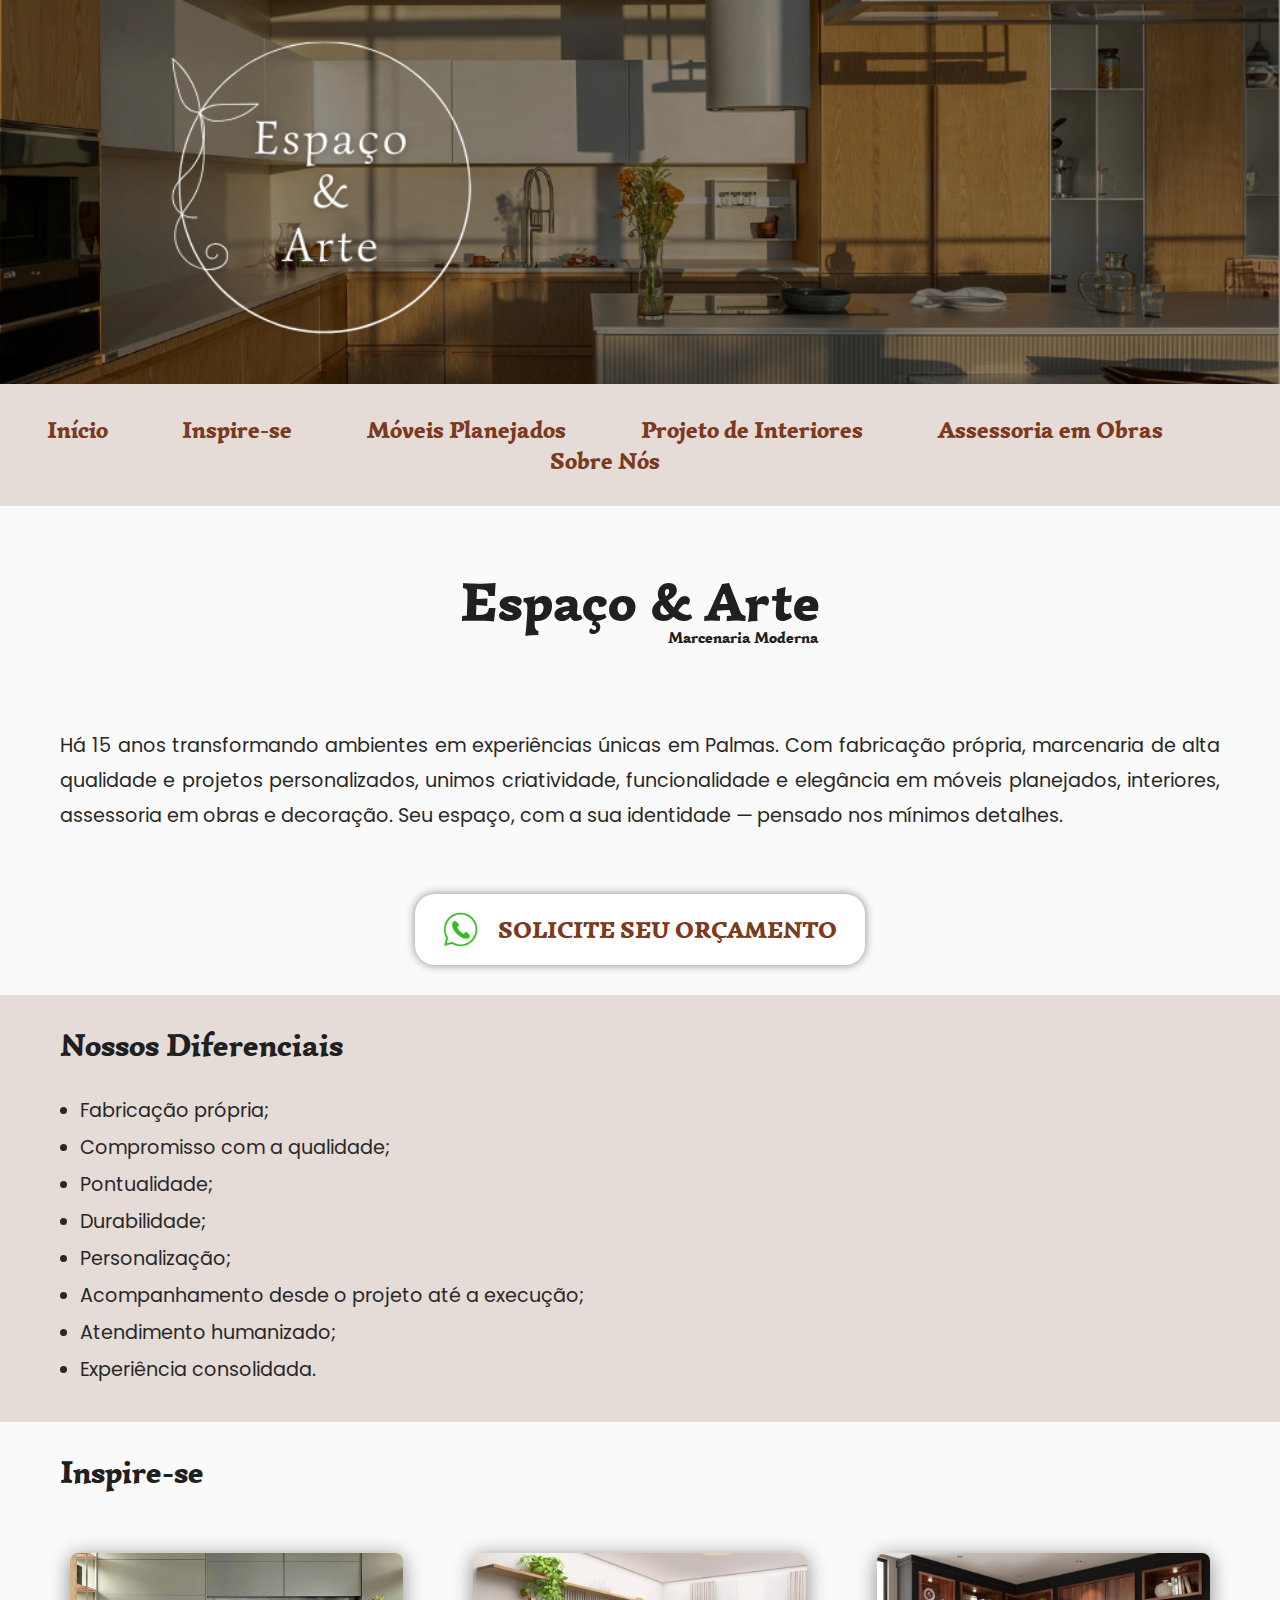
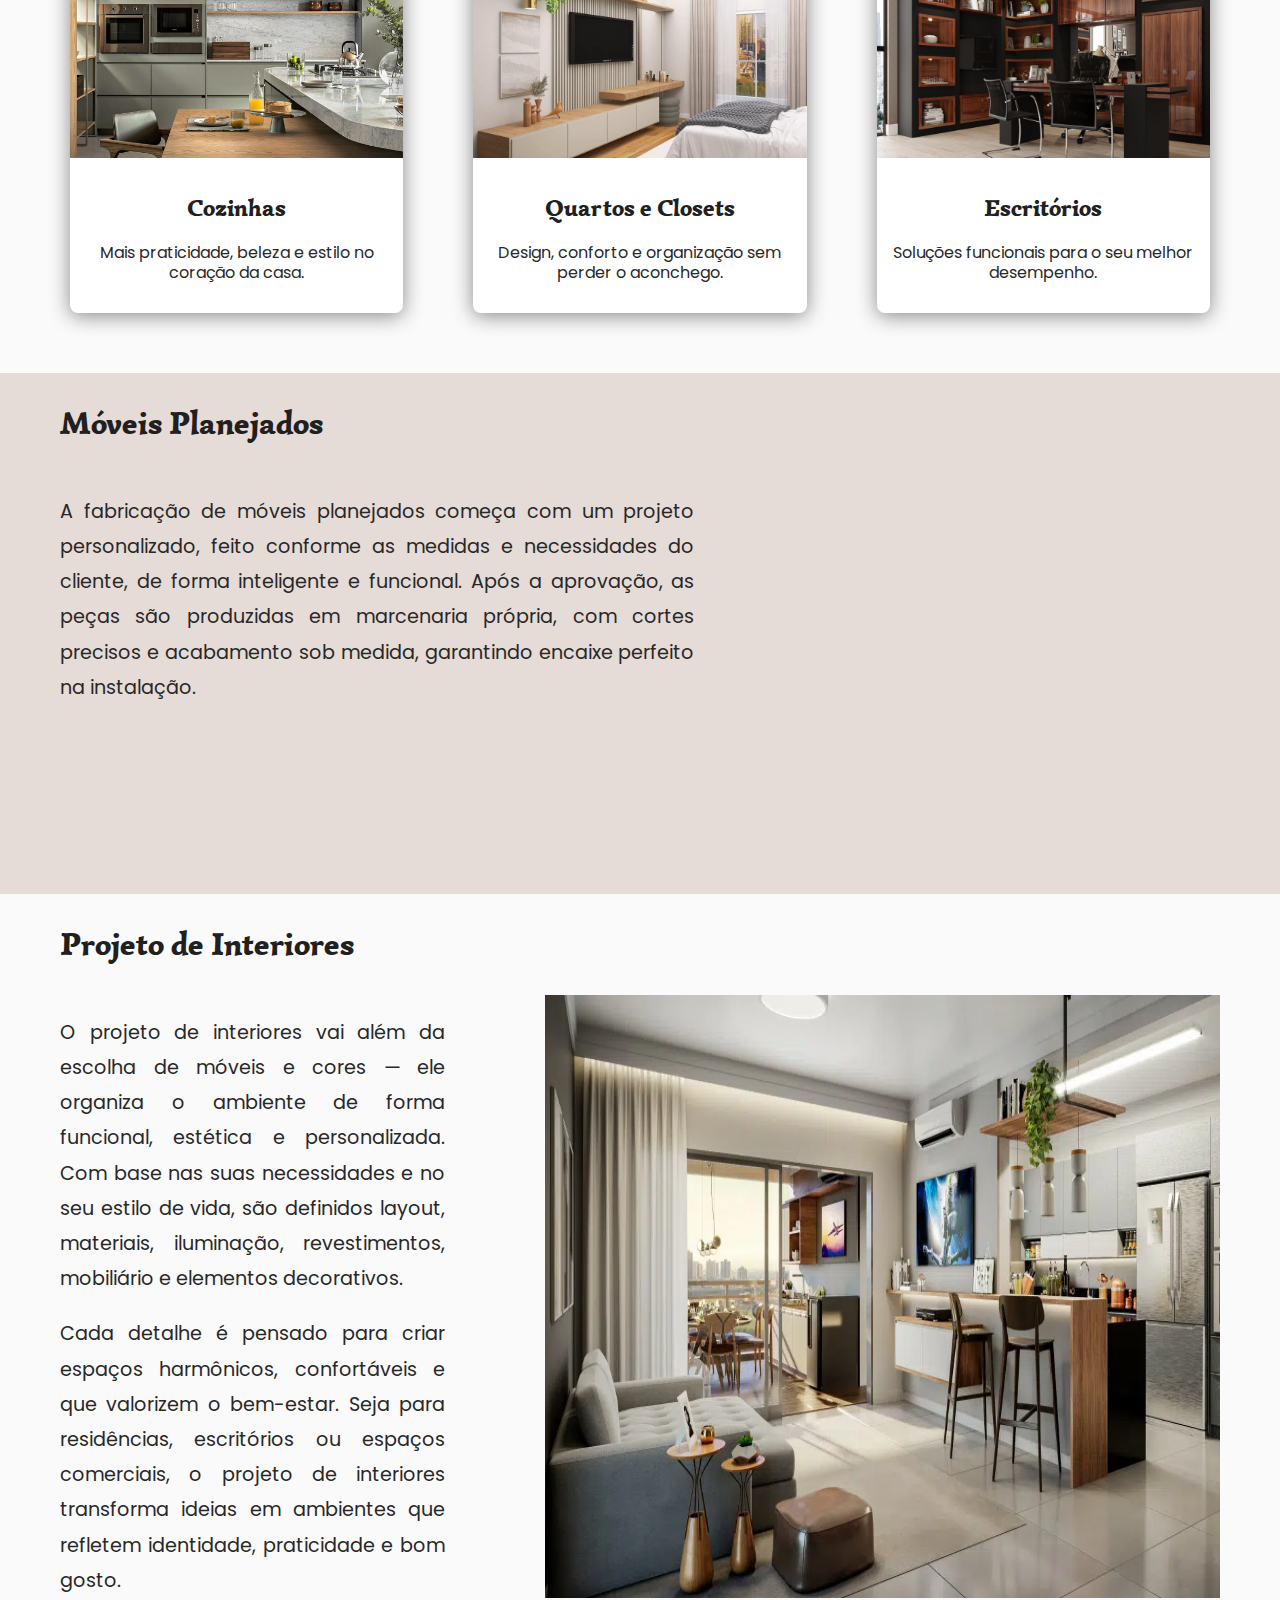
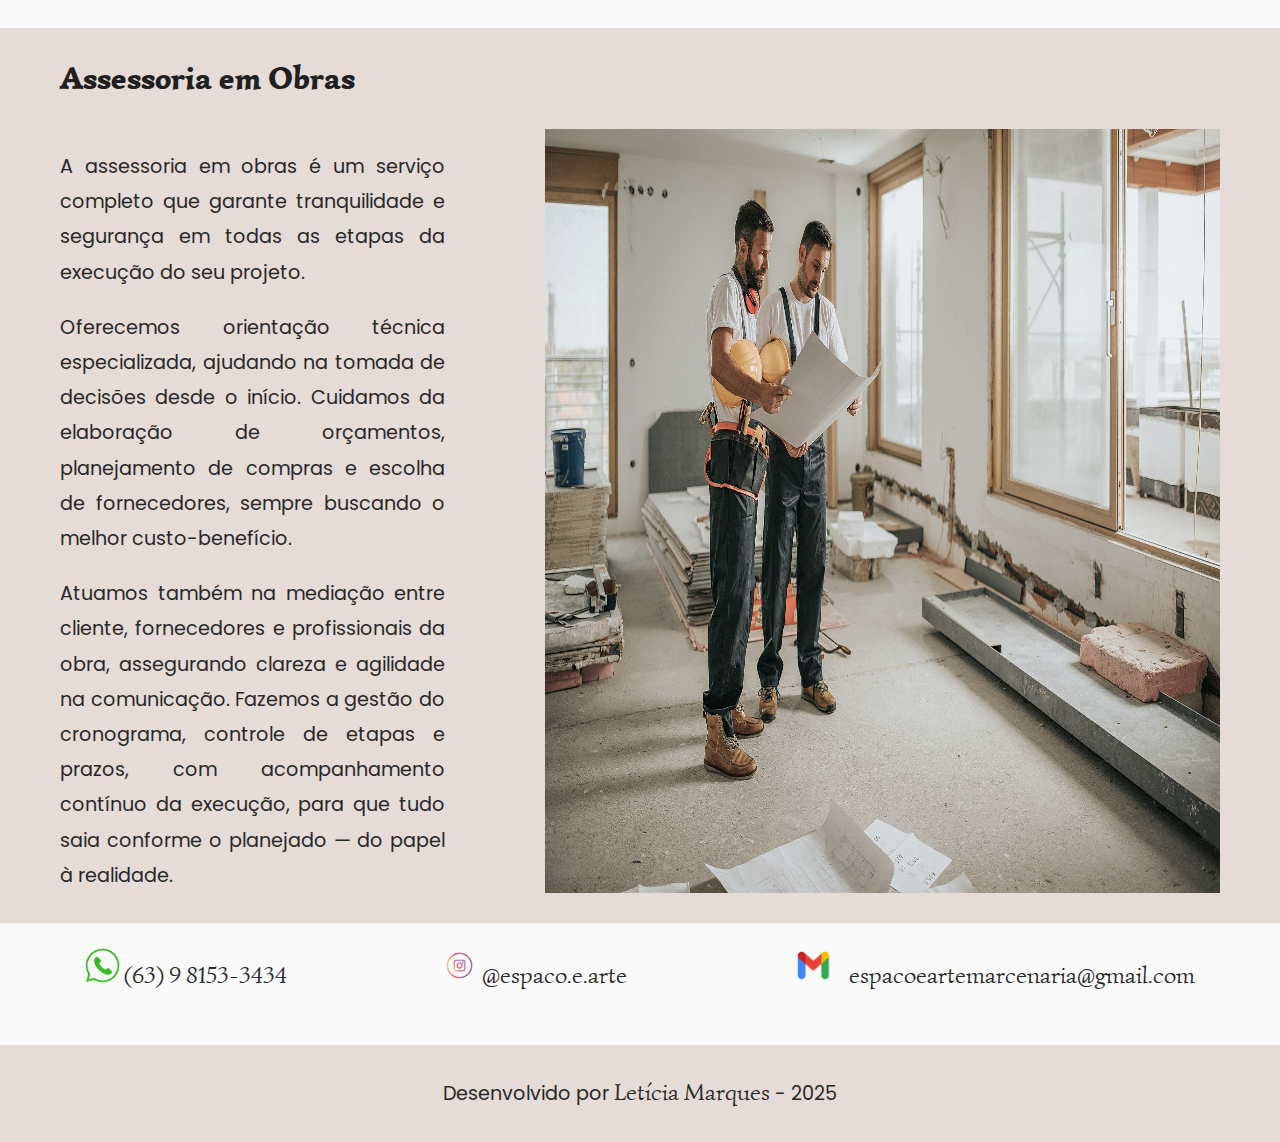
<file: index.html>
<!DOCTYPE html>
<html lang="pt-br">
    <head>
        <meta charset="UTF-8">
        <meta name="viewport" content="width=device-width, initial-scale=1.0">
        <meta name="author" content="Letícia Meneses Marques">
        <meta name="keywords"
            content="Móveis planejados, projeto, interiores, design, arquitetura, arquiteta, reforma, obras, móveis sob medida, marcenaria, marceneiro, palmas, assessoria em obras">
        <title>Espaço e Arte</title>
        <link rel="stylesheet" href="style.css">

    </head>
    <body>

        <header>
            <img src="img/banner.png" />
        </header>

        <nav>
            <a class="a-menu" href="index.html">Início</a>
            <a class="a-menu" href="index.html#pag-inspirese"> Inspire-se </a>
            <a class="a-menu" href="index.html#pag-planejados"> Móveis
                Planejados </a>
            <a class="a-menu" href="index.html#pag-interiores"> Projeto de
                Interiores </a>
            <a class="a-menu" href="index.html#pag-assessoria"> Assessoria em
                Obras </a>
            <a class="a-menu" href="sobre.html"> Sobre Nós </a>
        </nav>

        <main>

            <div class="titulo">
                <h1>Espaço & Arte</h1>
                <span id="marcenaria-span">Marcenaria Moderna</span>
            </div>

            <p>Há 15 anos transformando ambientes em experiências únicas em
                Palmas.
                Com fabricação própria, marcenaria de
                alta qualidade e projetos personalizados, unimos criatividade,
                funcionalidade e elegância em móveis planejados,
                interiores, assessoria em obras e decoração. Seu espaço, com a
                sua
                identidade — pensado nos mínimos detalhes.</p>

            <a id="botao-orcamento" href='http://wa.me/5563981533434'
                target="_blank"> <img src="img/whats.png"><h3>SOLICITE SEU ORÇAMENTO</h3></a>

        </main>

        <article id="pag-diferenciais">

            <h2>Nossos Diferenciais</h2>

            <ul>
                <li>Fabricação própria;</li>
                <li>Compromisso com a qualidade;</li>
                <li>Pontualidade;</li>
                <li>Durabilidade;</li>
                <li>Personalização;</li>
                <li>Acompanhamento desde o projeto até a execução;</li>
                <li>Atendimento humanizado;</li>
                <li>Experiência consolidada.</li>
            </ul>
        </article>

        <section id="pag-inspirese">

            <h2>Inspire-se</h2>

            <div class="container">

                <div class="card">
                    <img src="img/cozinha3.jpg" />

                    <div class="card-content">
                        <h3>Cozinhas</h3>
                        <p>Mais praticidade, beleza e estilo no coração da
                            casa.</p>
                    </div>

                </div>

                <div class="card">
                    <img src="img/quarto1.jpeg" />

                    <div class="card-content">
                        <h3>Quartos e Closets</h3>
                        <p>Design, conforto e organização sem perder o
                            aconchego.</p>
                    </div>

                </div>

                <div class="card">
                    <img src="img/escritorio1.jpg" />

                    <div class="card-content">
                        <h3>Escritórios</h3>
                        <p>Soluções funcionais para o seu melhor desempenho.</p>
                    </div>

                </div>
            </div>

        </section>

        <article id="pag-planejados">
            <h2>Móveis Planejados</h2>

            <div class="container-texto">
                <p> A fabricação de móveis planejados começa com um projeto
                    personalizado, feito conforme as medidas e necessidades
                    do
                    cliente, de forma inteligente e funcional. Após a
                    aprovação,
                    as peças são produzidas em marcenaria própria, com
                    cortes
                    precisos e acabamento sob medida, garantindo encaixe
                    perfeito na instalação.</p>

                <iframe
                    src="https://www.youtube.com/embed/E26chMuo71I?si=bx_X67eoq8oQI2LZ"
                    title="YouTube video player" frameborder="0"
                    allow="accelerometer; autoplay; clipboard-write; encrypted-media; gyroscope; picture-in-picture; web-share"
                    referrerpolicy="strict-origin-when-cross-origin"
                    allowfullscreen></iframe>
            </div>

        </article>

        <article id="pag-interiores">
            <h2>Projeto de Interiores</h2>

            <div class="container-texto">

                <div>

                    <p>O projeto de interiores vai além da escolha de móveis
                        e
                        cores
                        — ele organiza o ambiente de forma funcional,
                        estética e
                        personalizada. Com base nas suas necessidades e no
                        seu
                        estilo de vida, são definidos layout, materiais,
                        iluminação,
                        revestimentos, mobiliário e elementos
                        decorativos.</p>

                    <p>Cada detalhe é pensado para criar espaços harmônicos,
                        confortáveis e que valorizem o bem-estar. Seja para
                        residências, escritórios ou espaços comerciais, o
                        projeto de
                        interiores transforma ideias em ambientes que
                        refletem
                        identidade, praticidade e bom gosto.</p>

                </div>

                <img src="img/salaintegrada.png">
            </div>

        </article>

        <article id="pag-assessoria">
            <h2>Assessoria em Obras</h2>

            <div class="container-texto">

                <div>
                    <p>A assessoria em obras é um serviço completo que
                        garante
                        tranquilidade e segurança em todas as etapas da
                        execução
                        do
                        seu projeto.</p>

                    <p>Oferecemos orientação técnica especializada, ajudando
                        na
                        tomada de decisões desde o início. Cuidamos da
                        elaboração
                        de orçamentos, planejamento de compras e escolha de
                        fornecedores, sempre buscando o melhor
                        custo-benefício.</p>

                    <p>Atuamos também na mediação entre cliente,
                        fornecedores e
                        profissionais da obra, assegurando clareza e
                        agilidade
                        na
                        comunicação. Fazemos a gestão do cronograma,
                        controle de
                        etapas e prazos, com acompanhamento contínuo da
                        execução, para que tudo saia conforme o planejado —
                        do
                        papel à realidade.</p>
                </div>

                <img src="img/obra.jpeg">

            </div>

        </article>

        <section id="rodape">
            <div id="rodape-texto">

                <div>
                    <a href="http://wa.me/5563981533434"
                        target="_blank">
                        <img src="img/whats.png"></a>
                    <a class="a-link" href="http://wa.me/5563981533434" target="_blank">(63) 9
                        8153-3434</a>
                </div>

                <div>
                    <a href="https://www.instagram.com/espaco.e.arte/"
                        target="_blank">
                        <img src="img/insta.png">
                    </a>
                    <a class="a-link" href="https://www.instagram.com/espaco.e.arte/"
                        target="_blank">@espaco.e.arte</a>
                </div>

                <div>
                    <a href="mailto:espacoeartemarcenaria@gmail.com">
                        <img src="img/gmail.png">
                    </a>
                    <a class="a-link" href="mailto:espacoeartemarcenaria@gmail.com"
                        target="_blank">espacoeartemarcenaria@gmail.com</a>
                </div>

            </div>
        </section>

        <footer>
            <p align="center">Desenvolvido por <a class="a-link" 
                    href="https://www.instagram.com/ignota.garota/"
                    target="_blank"> Letícia Marques </a> - 2025 </p>
        </footer>

    </body>
</html>
</file>
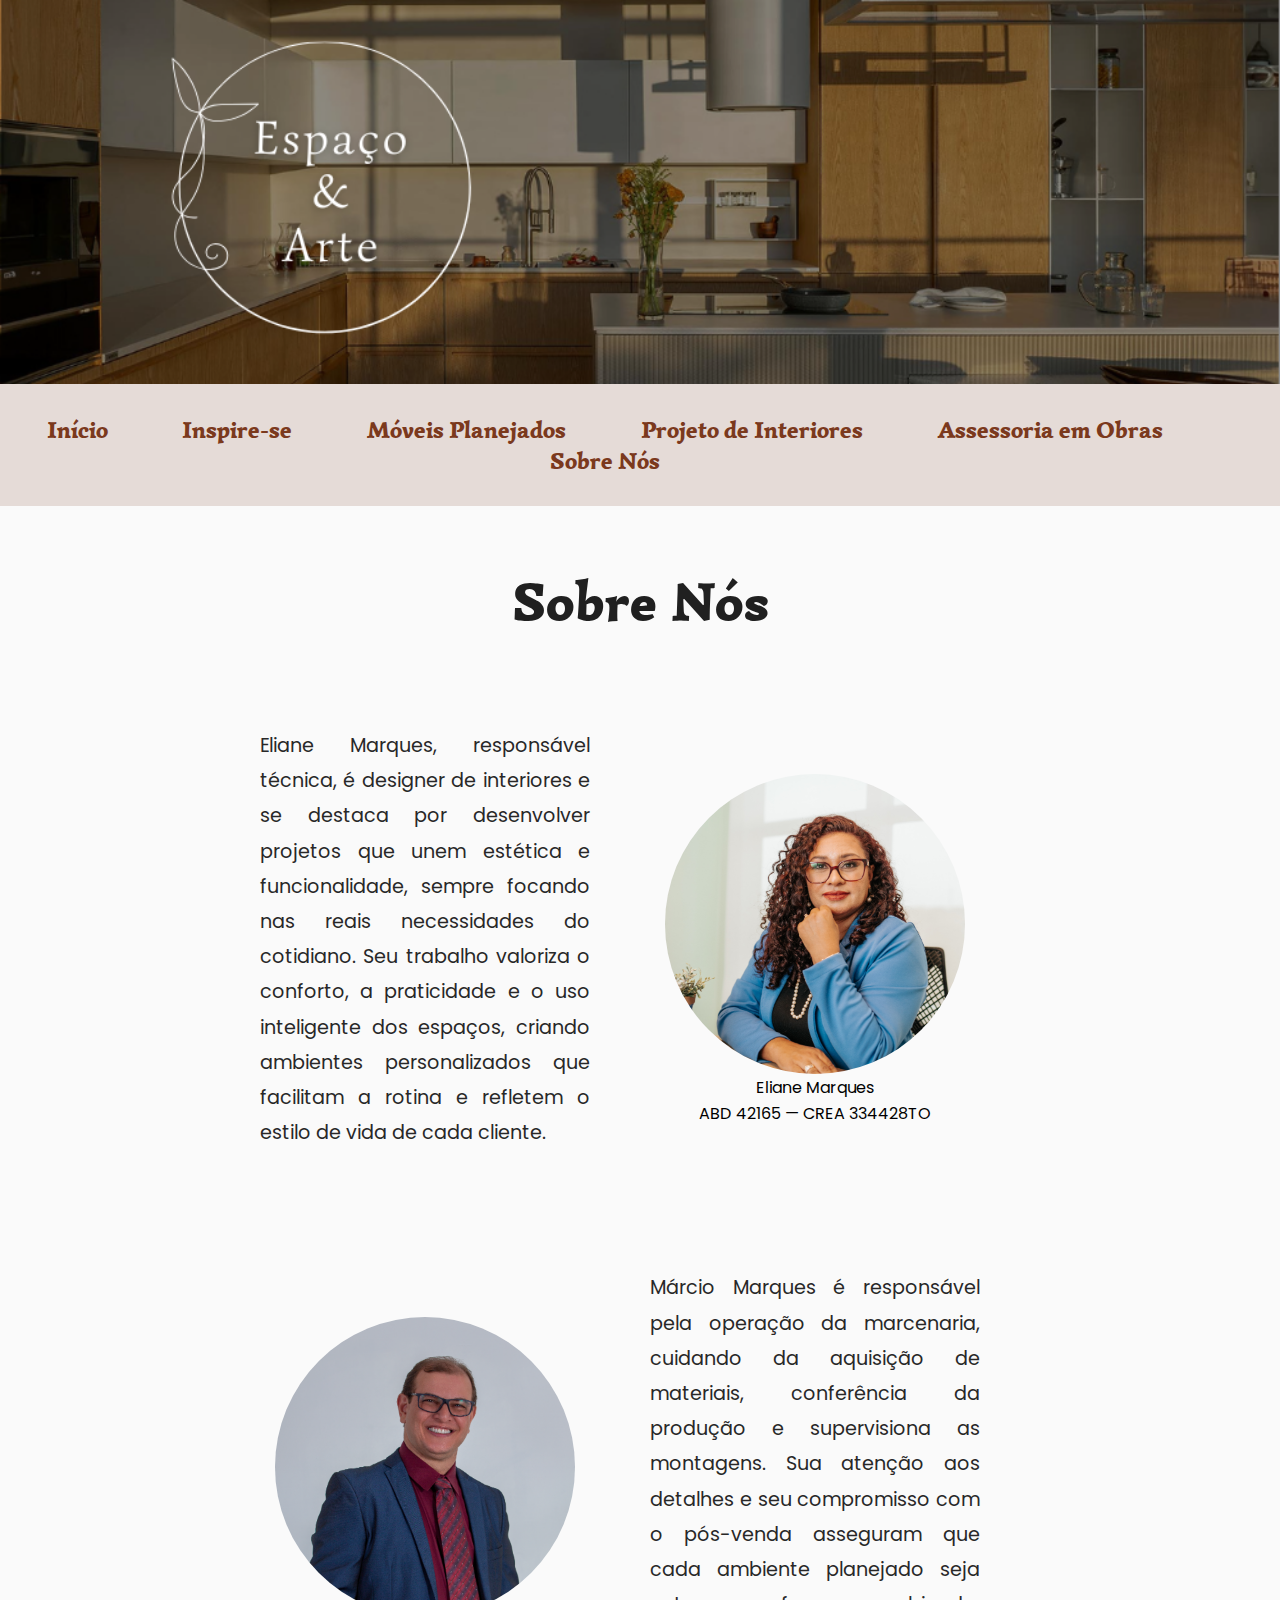
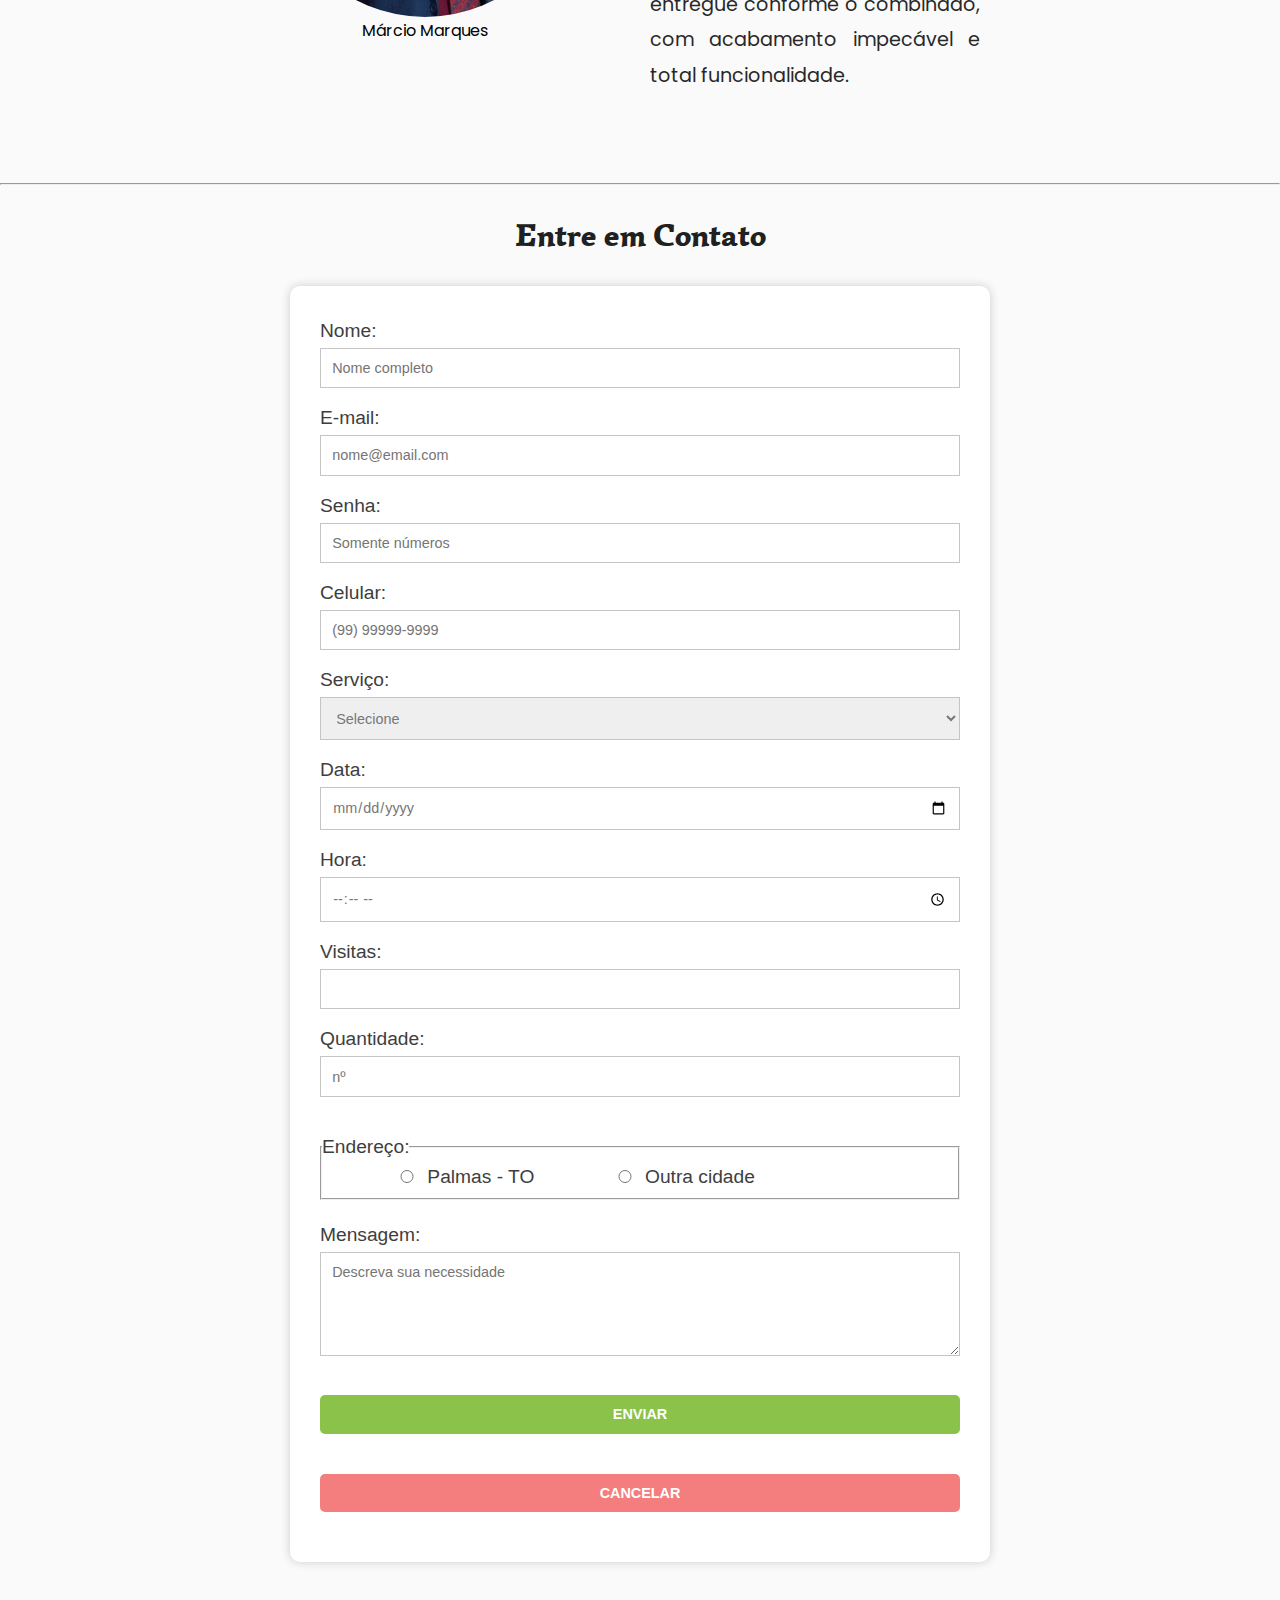
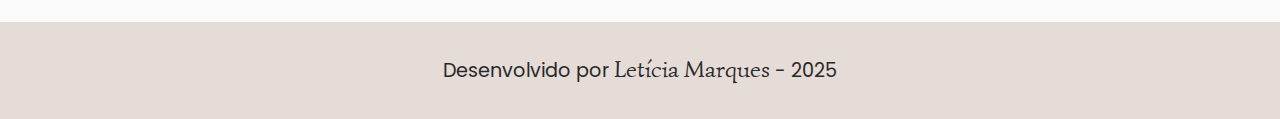
<file: sobre.html>
<!DOCTYPE html>
<html lang="pt-br">
    <head>
        <meta charset="UTF-8">
        <meta name="viewport" content="width=device-width, initial-scale=1.0">
        <meta name="author" content="Letícia Meneses Marques">
        <meta name="keywords"
            content="Móveis planejados, projeto, inteiores, design, arquitetura, arquiteta, reforma, obras, móveis sob medida, marcenaria, marceneiro, palmas, assessoria em obras">
        <title>Contato</title>
        <link rel="stylesheet" href="style.css">

    </head>
    <body>

        <header>
            <img src="img/banner.png" />
        </header>

        <nav>
            <a class="a-menu" href="index.html">Início</a>
            <a class="a-menu" href="index.html#pag-inspirese"> Inspire-se </a>
            <a class="a-menu" href="index.html#pag-planejados"> Móveis
                Planejados </a>
            <a class="a-menu" href="index.html#pag-interiores"> Projeto de
                Interiores </a>
            <a class="a-menu" href="index.html#pag-assessoria"> Assessoria em
                Obras </a>
            <a class="a-menu" href="sobre.html"> Sobre Nós </a>
        </nav>

        <h1 id="titulo-sobre">Sobre Nós</h1>

        <main>

            <div class="sobre-texto">
                <p id="texto-eliane">Eliane Marques, responsável técnica, é
                    designer de interiores e
                    se destaca por desenvolver projetos que unem estética e
                    funcionalidade, sempre focando nas reais necessidades do
                    cotidiano. Seu trabalho valoriza o conforto, a praticidade e
                    o
                    uso inteligente dos espaços, criando ambientes
                    personalizados
                    que facilitam a rotina e refletem o estilo de vida de cada
                    cliente.</p>

                <div id="eliane-img">
                    <img class="sobre-img" src="img/eliane.png">
                    <span>Eliane Marques</span>
                    <span>ABD 42165 — CREA 334428TO</span>
                </div>
            </div>

            <div class="sobre-texto">
                <div id="marcio-img">
                    <img class="sobre-img" src="img/marcio.png">
                    <span>Márcio Marques</span>
                </div>

                <p id="texto-marcio">Márcio Marques é responsável pela operação
                    da marcenaria,
                    cuidando da aquisição de materiais, conferência da produção
                    e
                    supervisiona as montagens. Sua atenção aos detalhes e seu
                    compromisso com o pós-venda asseguram que cada ambiente
                    planejado seja entregue conforme o combinado, com acabamento
                    impecável e total funcionalidade.</p>

            </div>

        </main>

        <hr id="contato">

        <h2 id="entre-em-contato"> Entre em Contato</h2>

        <form name="contato" method="get">

            <label for="nome">Nome:</label>
            <input type="text" name="nome" maxlength="50"
                placeholder="Nome completo" required>

            <label for="email" type>E-mail:</label>
            <input type="email" name="email" maxlength="50"
                placeholder="nome@email.com" required>

            <label for="senha">Senha:</label>
            <input id="senha" type="password" name="senha"
                placeholder="Somente números">

            <label for="celular">Celular:</label>
            <input id="celular" type="tel" name="celular"
                placeholder="(99) 99999-9999" pattern="^\(\d{2}\)\d{5}-\d{4}$"
                maxlength="14" />

            <label for="servico">Serviço:</label>
            <select name="servico">
                <option value>Selecione</option>
                <option value="marcenaria">Marcenaria</option>
                <option value="projetos">Projeto de Interiores</option>
                <option value="assessoria">Assessoria em Obras</option>
            </select>

            <label for="data">Data:</label>
            <input type="date" name="data" />

            <label for="hora">Hora:</label>
            <input type="time" name="hora" />

            <label for="aulas">Visitas:</label>
            <input type="number" name="visitas" min="1" max="10" step="1" />

            <label for="qntd">Quantidade:</label>
            <input type="number" name="qntd" min="1" max="5"
                step="1" placeholder="nº">

            <fieldset>
                <legend>Endereço:</legend>
                <input type="radio" name="endereco" value="palmas">
                <label for="palmas">Palmas - TO</label>
                <input type="radio" name="endereco" value="outra">
                <label for="outra">Outra cidade</label>
            </fieldset>

            <label for="msg">Mensagem:</label>
            <textarea name="msg" cols="75" rows="5"
                placeholder="Descreva sua necessidade"></textarea>

            <input type="submit" name="btn-salvar" value="ENVIAR">
            <input type="reset" name="btn-cancelar" value="CANCELAR">
        </form>

        <footer>
            <p align="center">Desenvolvido por <a class="a-link"
                    href="https://www.instagram.com/ignota.garota/"
                    target="_blank"> Letícia Marques </a> - 2025 </p>
        </footer>

    </body>
</html>
</file>
<file: style.css>
@import url("https://fonts.googleapis.com/css2?family=Poppins:ital,wght@0,100;0,200;0,300;0,400;0,500;0,600;0,700;0,800;0,900;1,100;1,200;1,300;1,400;1,500;1,600;1,700;1,800;1,900&family=Simonetta:ital,wght@0,400;0,900;1,400;1,900&display=swap");

*{
  margin: 0;
  padding: 0;
  box-sizing: border-box;
}

html{
  scroll-behavior: smooth;
}

body {
  background-color: #fafafa;
}

header,
header img {
  width: 100%;
}

nav { 
  background-color: #7b391d28;
  text-align: center;
  padding: 30px;
  margin-top: -4px;
}

a {
  font: 1.5rem "Simonetta", serif;
  text-decoration: none;
}

.a-menu {
  margin-right: 70px;
  font-weight: 600;
}

.a-menu:link,
.a-menu:visited {
  color: #7b391d;
}

.a-menu:hover,
.a-menu:active {
  color: #351000;
}

main, article, section{
  padding: 0 60px;
  margin: 30px 0;
  display: flex;
  flex-direction: column;
}

.titulo{
  display: flex;
  width: 380px;
  flex-direction: column;
  align-items: center;
  position: relative;
  margin: 30px auto;
}

h1 {
  font-family: Simonetta, serif;
  font-size: 3.5rem;
  color: #202020;
  text-align: center;
}

#marcenaria-span{
  font-family: Simonetta, sans-serif;
  font-size: 1rem;
  color: #202020;
  text-align: justify;
  font-weight: 600;
  display: block;
  text-align:center;
  position: absolute;
  bottom: -10px;
  right: 12px;
}

p {
  font-family: Poppins, sans-serif;
  font-size: 1.2rem;
  color: #282828;
  text-align: justify;
  margin-bottom: 20px;
  line-height: 2.2rem;
}

main p{
  margin: 60px 0;
}

#botao-orcamento{
  background-color: #fff;
  width: 450px;
  display: flex;
  justify-content: center;
  align-items: center;
  gap: 20px;
  border-radius: 20px;
  margin: auto;
  box-shadow: #888 0 0px 10px;
  transition: 0.5s ease;
}

#botao-orcamento img{
  width: 35px;
  height: 35px;
}

#botao-orcamento h3{
  color: #7b391d;
}

#botao-orcamento:hover{
  background-color: #7b391d15;
}

#pag-diferenciais, #pag-planejados, #pag-assessoria{
  background-color: #7b391d28;
  padding-bottom: 30px ;
  margin-bottom: -30px;
}

h2 {
  font-family: Simonetta, serif;
  font-size: 2rem;
  color: #202020;
  padding: 30px 0;
}

ul {
  list-style-position: outside;
  padding: 0 20px;
}

li {
  font: 1.2rem "Poppins", sans-serif;
  color: #282828;
  margin-bottom: 0.5rem;
}

.container {
  display: flex;
  margin-top: 20px;
  margin-bottom: 20px;
  gap: 50px;
}

.card {
  background-color: #fff;
  margin: 10px;
  width: 33.33%;
  border-radius: 8px;
  box-shadow: 0px 3px 20px #888;
  transition: 0.5s ease;
  overflow: hidden;
}

.card:hover {
  box-shadow: 0 8px 16px #ccc;
}

.card-content {
  padding: 10px;
}

.card img {
  width: 100%;
}

h3{
  font-family: Simonetta, serif;
  font-size: 1.5rem;
  color: #202020;
  padding: 20px 0;
  text-align: center;

}

.card-content p {
  font: 1rem "Poppins", sans-serif;
  line-height: 20px;
  text-align: center;
}

.container-texto, .rodape{
  display: flex;
}

article p{
  margin: 20px 100px 0px 0;
}

iframe{
  width: 2100px;
  height: 390px;
}

#pag-interiores img, #pag-assessoria img{
  width: 675px;
}


#rodape img{
  height: 35px;
}

#rodape-texto{
  display: flex;
  justify-content: space-between;
  padding: 25px;
}

.a-link:link,
.a-link:visited {
  color: #282828;
}

.a-link:hover,
.a-link:active {
  color: #7b391d;
}

footer{
  background-color: #7b391d28;
  padding: 1px;
}

footer p{
  text-align: center;
  margin: 30px;
}

/* SOBRE NÓS*/

#titulo-sobre{
  margin-top: 60px;
}

.sobre-img{
  width: 300px;
  height: 300px;
  border-radius: 50%;
}

.sobre-texto{
  display: flex;
  flex-direction: row;
  align-items: center;
  margin-left: 200px;
  margin-right: 240px;
}


#texto-eliane{
  margin-right: 60px;
  width: 800px;
}

#texto-marcio{
  margin-left: 60px;
  width: 800px;
}

#eliane-img, #marcio-img{
  display: flex;
  height: 360px;
  flex-direction: column;
  align-items: center;
  padding: 15px;
  margin: 20px auto;
  gap: 1px;
  font-family: Poppins, sans-serif;
}

#entre-em-contato{
  text-align:center;
}

form {
  background-color: #fff;
  padding: 30px;
  border-radius: 10px;
  box-shadow: 0 0 10px #ccc;
  width: 700px;
  margin: 0 auto 60px;
}

label,
fieldset {
  font: 1.2rem "Roboto", sans-serif;
  color: #3e3e3e;
  text-align: justify;
  line-height: 30px;
  margin-top: 20px;
  margin-bottom: 20px;
}

input, select, textarea{
  font: 0.9rem "Roboto", sans-serif;
  width: 100%;
  padding: 0.7rem;
  box-sizing: border-box;
  color: #777;
  border: 1px solid #c4c4c4;
  margin-top: 2px;
  margin-bottom: 15px;
}

input[type="radio"], input[type="checkbox"]{
  width: 30px;
  margin-left: 70px;
}

#botoes-form{
  display: flex;
}

input[type="submit"], input[type="reset"]{
  margin: 20px 0;
  background-color: #8bc34a;
  color: #fff;
  border: 0;
  border-radius: 5px;
  font-weight: 700;
  cursor: pointer;
}

input[type="reset"]{
  background-color: #f47e7e;
}
</file>
